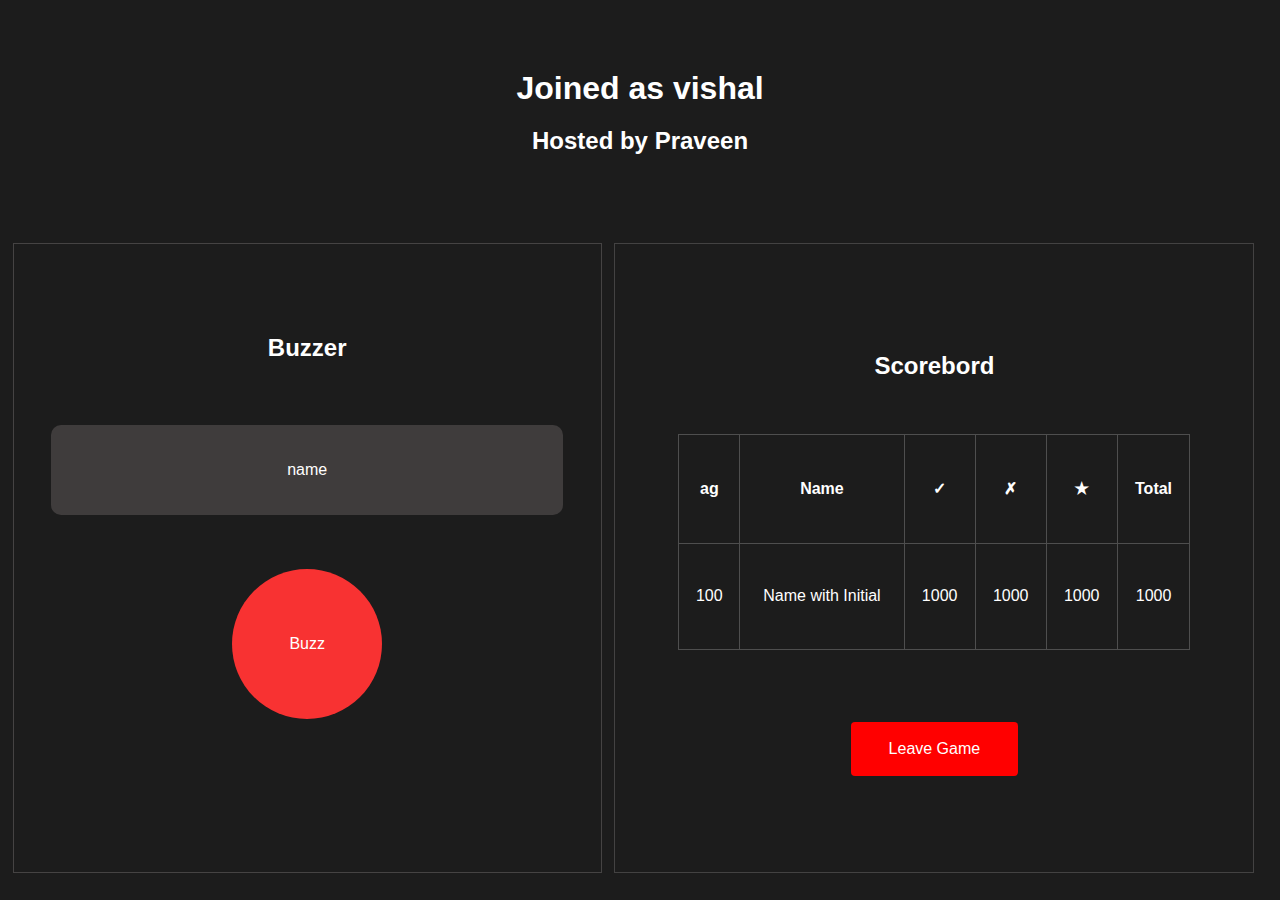
<file: buzz/index.html>
<!DOCTYPE html>
<html lang="en">
<head>
    <meta charset="UTF-8">
    <meta name="viewport" content="width=device-width, initial-scale=1.0">
    <title>Document</title>
    <link rel="stylesheet" type="text/css" href="style.css">
</head>
<body>
    <div class="container">
        <div class="top">
            <h1>Joined as vishal</h1>
            <h2>Hosted by Praveen</h2>
        </div>
        <div class="middle">
            <div class="left">
                <h2 id="buzzer-text">Buzzer</h2>
                <div id="name-box">name</div>
                <div id="buzz">Buzz</div>
            </div>
            <div class="right">
                <div id="r-content">
                    <div class="flex1">
                        <h2 style="margin-top: 12vh;">Scorebord</h2>
                    </div>
                    <div class="flex2">
                        <div class="table-container">
                            <table>
                                <tr>
                                    <th>ag</th>
                                    <th>Name</th>
                                    <th>&#x2713;</th>
                                    <th>&#x2717;</th>
                                    <th>&#10029;</th>
                                    <th>Total</th>
                                </tr>
                                <tr>
                                    <td>100</td>
                                    <td>Name with Initial</td>
                                    <td>1000</td>
                                    <td>1000</td>
                                    <td>1000</td>
                                    <td>1000</td>

                                </tr>
                            </table>
                        </div>
                    </div>
                    <div class="flex3">
                        <div id="leave">Leave Game</div>
                    </div>
                </div>
            </div>
        </div>
</body>
</html>
</file>
<file: buzz/style.css>
* {
    margin: 0;
    padding: 0;
    box-sizing: border-box;
    color: white;
    font-family:'Gill Sans', 'Gill Sans MT', Calibri, 'Trebuchet MS', sans-serif;
}

.container {
    height: 100vh;
    width: 100vw;
    background-color: rgb(28, 28, 28);
}

.top {
    display: flex;
    flex-direction: column;
    align-items: center;
    height: 25vh;
    gap: 20px;
    justify-content: center;
}

.middle {
    /* background-color: white; */
    background-color: rgb(28, 28, 28);
    height: 75vh;
    width: 100vw;
    display: flex;
}

.left {
    height: 70vh;
    border: 1px solid rgb(69, 67, 67);
    width: 46vw;
    margin-left: 1vw;
    margin-top: 2vh;
    /* background-color: orange; */
    background-color: rgb(28, 28, 28);
    display: flex;
    flex-direction: column;
    align-items: center;
}

.right {
    height: 70vh;
    border:1px solid rgb(67, 66, 66);
    width: 50vw;
    margin-left: 1vw;
    margin-top: 2vh;

    /* background-color: rgb(0, 255, 145); */
    background-color: rgb(28, 28, 28);
}

#name-box {
    height: 10vh;
    background-color: rgb(63, 60, 60);
    margin-top: 7vh;
    width: 40vw;
    display: flex;
    border-radius: 10px;
    align-items: center;
    justify-content: center;
}

#buzz {
    height: 150px;
    width: 150px;
    background-color: rgb(248, 50, 50);
    border-radius: 50%;
    color: white;
    margin-top: 6vh;
    display: flex;
    justify-content: center;
    align-items: center;
    transition: box-shadow 0.3s ease;
}

#buzz:hover{
    box-shadow: inset 100px 120px 0 bisque;
    color: black;
}


table {
    height: 24vh;
    border-collapse: collapse;
    justify-content: center;
    align-items: center;
    width: 40vw;
    margin-top: 6vh;


}

th,
td {
    border: 1px solid rgb(78, 78, 78);
    padding: 1vw;
    text-align: center;
    color: white;
}

th {
    background-color: rgb(28, 28, 28);
    color: white;
    font-weight: bold;
}

  

#leave {
    margin-top: 8vh;
    background-color: red;
    border-radius: 4px;
    height: 6vh;
    width: 13vw;
    display: flex;
    justify-content: center;
    align-items: center;
    transition: box-shadow 0.3s ease;

}
#leave:hover{
    box-shadow: inset 140px 100px 0 bisque;
    color: black;
}
#buzzer-text
{
    margin-top: 10vh;
}
#r-content{
    display: flex;
    align-items: center ;
    flex-direction: column;
}

@media(max-width:636px)
{
.table-container {
    height: 32vh;
    width: 40vw;
    margin-top: 6vh;
    /* margin-left: 5vw; */
    overflow-x:scroll;
    overflow-y: scroll;
}

#leave{
    width: 27vw;
    margin-top: 5vh;
}
}

@media(max-width:360px)
{
 #leave{
    font-size:smaller;
    margin-top: 5vh;
 }   
}
</file>
